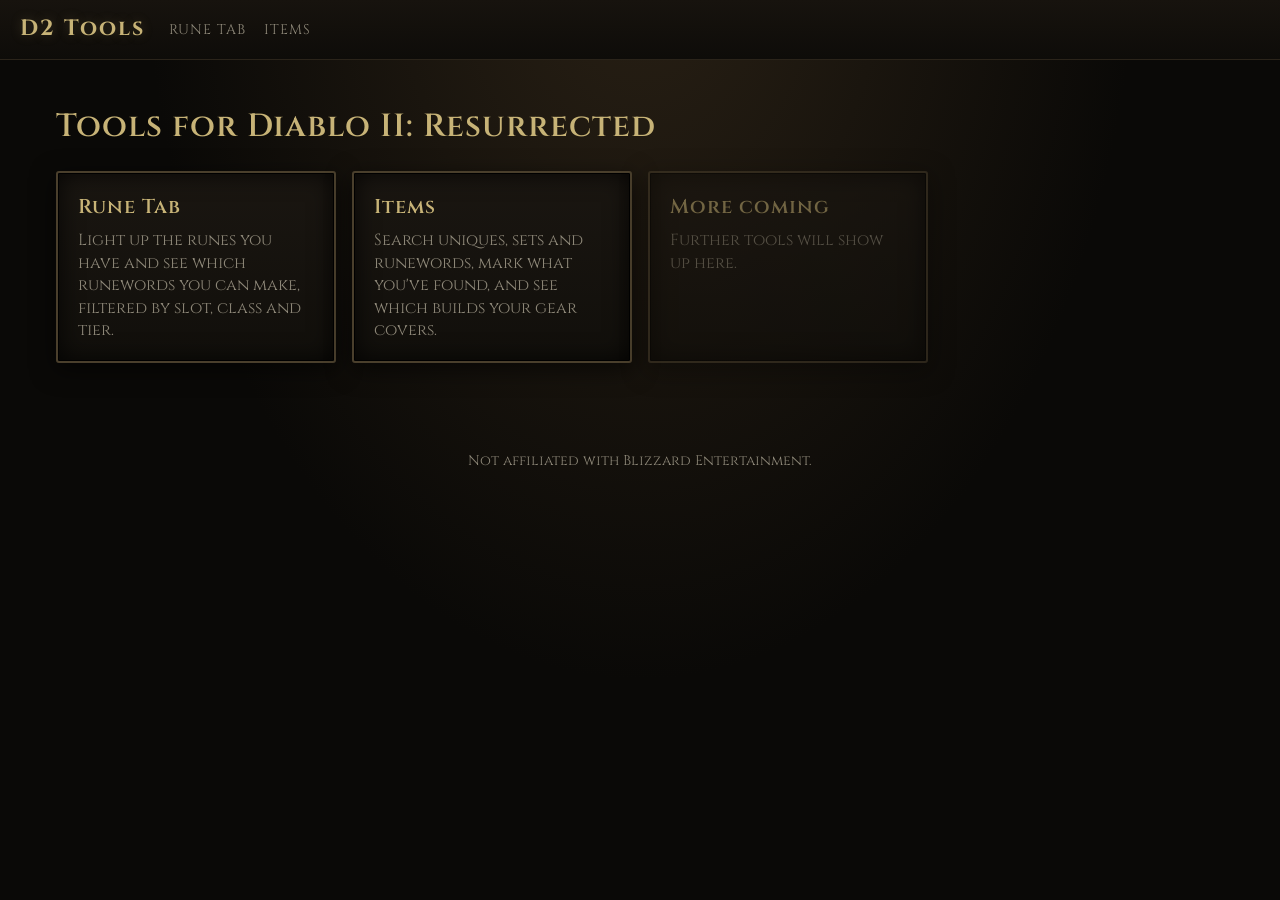
<file: index.html>
<!doctype html>
<html lang="en">
<head>
  <meta charset="utf-8">
  <meta name="viewport" content="width=device-width, initial-scale=1">
  <title>D2 Tools</title>
  <meta name="description" content="Tools for Diablo II: Resurrected.">
  <link rel="stylesheet" href="assets/site.css">
  <style>
    .tools { display: grid; grid-template-columns: repeat(auto-fill, minmax(260px, 1fr)); gap: 16px; }
    .tool { display: block; padding: 20px; text-decoration: none; color: var(--text); }
    .tool:hover { border-color: var(--panel-edge-hi); }
    .tool h2 { margin: 0 0 8px; font-size: 20px; }
    .tool p { margin: 0; color: var(--muted); }
    .tool.soon { opacity: .5; pointer-events: none; }
  </style>
</head>
<body>
  <header class="site-header">
    <a class="logo" href="./">D2 Tools</a>
    <nav>
      <a href="runes/">Rune Tab</a>
      <a href="items/">Items</a>
    </nav>
  </header>
  <main>
    <h1>Tools for Diablo II: Resurrected</h1>
    <div class="tools">
      <a class="tool panel" href="runes/">
        <h2>Rune Tab</h2>
        <p>Light up the runes you have and see which runewords you can make, filtered by slot, class and tier.</p>
      </a>
      <a class="tool panel" href="items/">
        <h2>Items</h2>
        <p>Search uniques, sets and runewords, mark what you've found, and see which builds your gear covers.</p>
      </a>
      <div class="tool panel soon">
        <h2>More coming</h2>
        <p>Further tools will show up here.</p>
      </div>
    </div>
  </main>
  <footer class="site-footer">Not affiliated with Blizzard Entertainment.</footer>
</body>
</html>
</file>
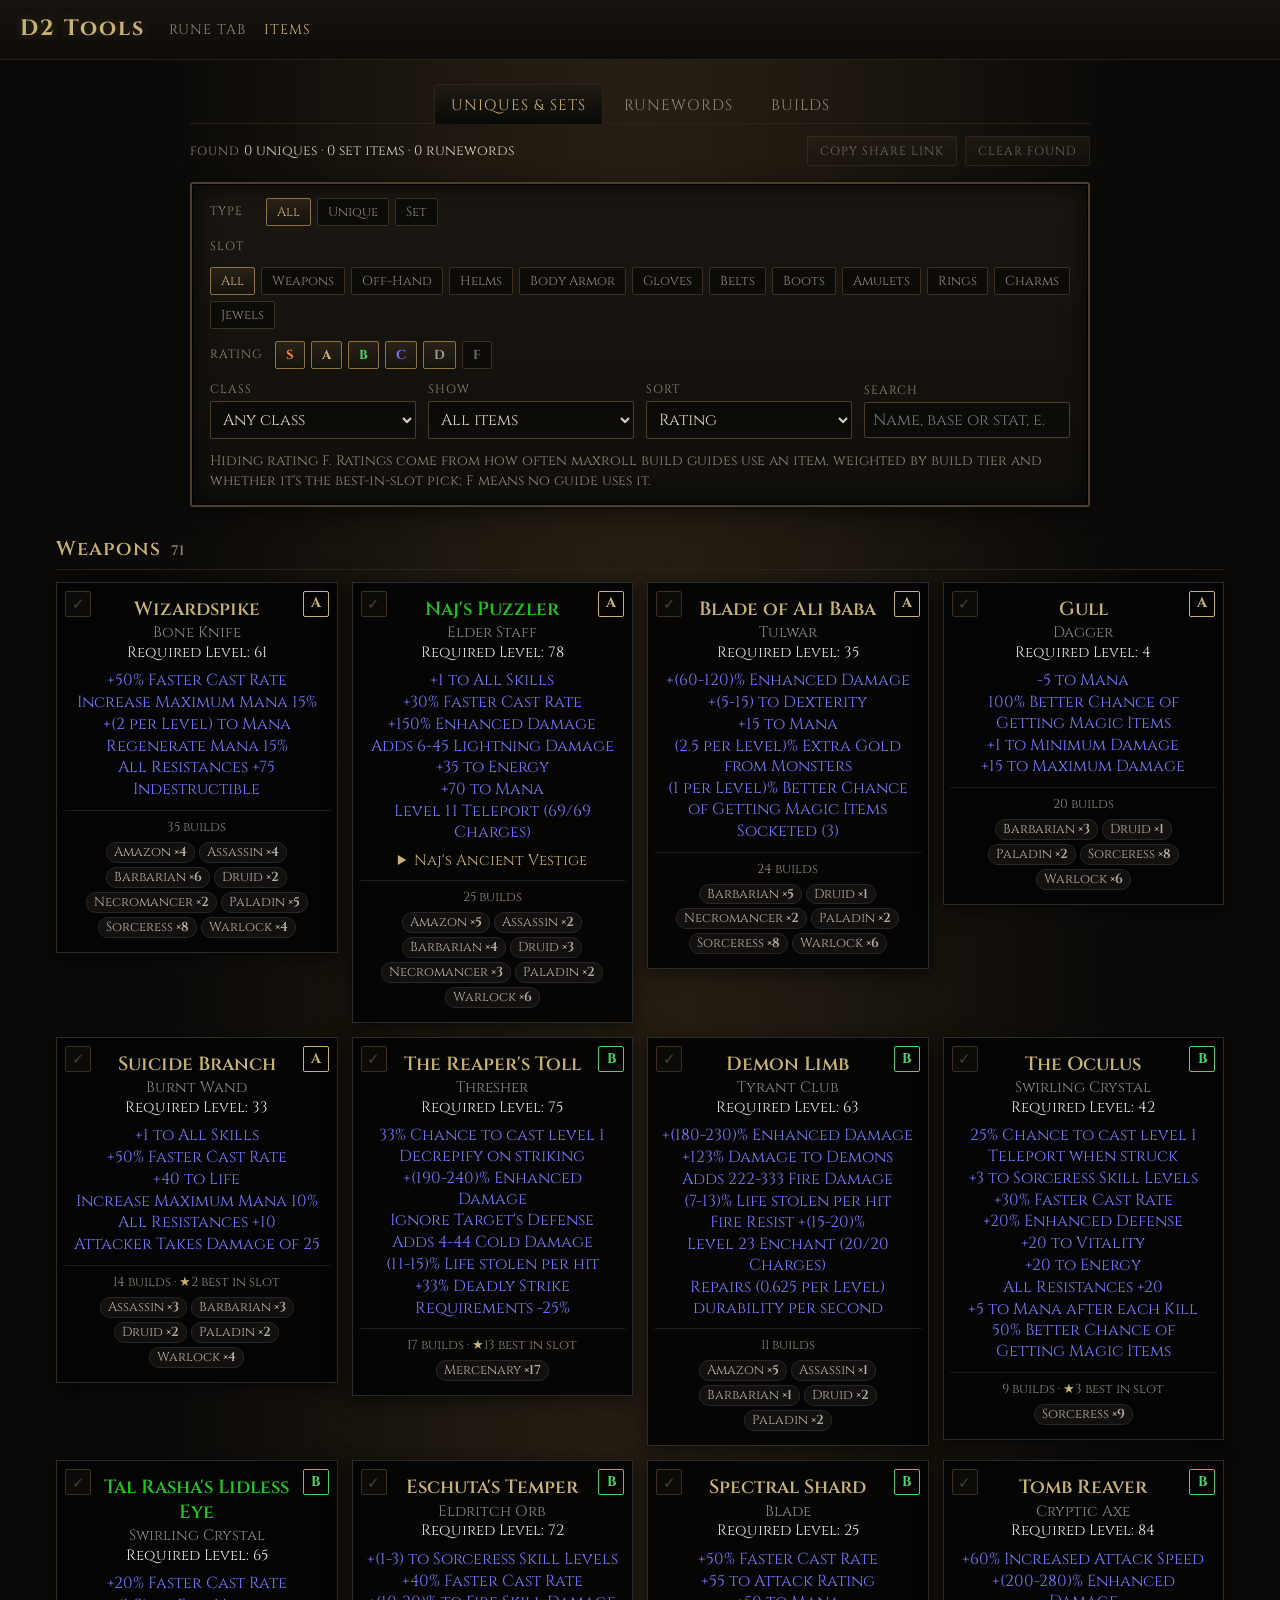
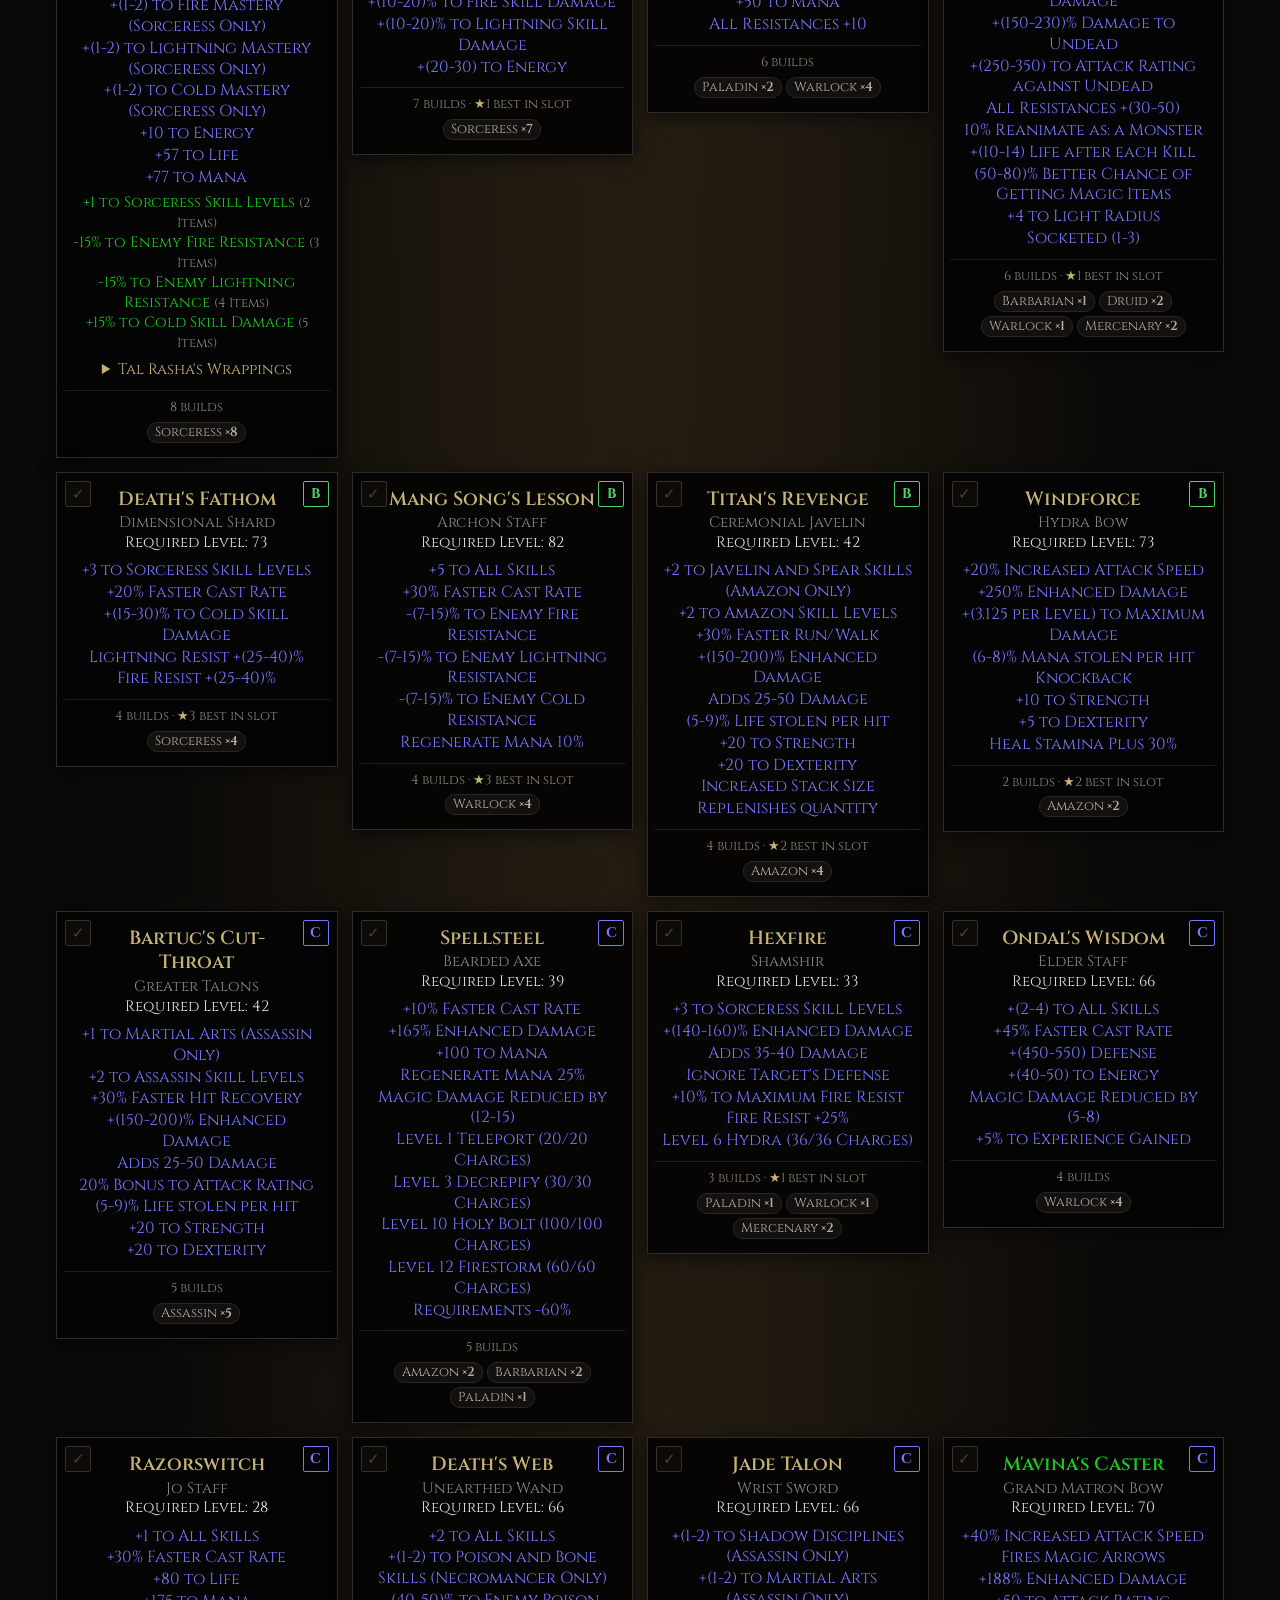
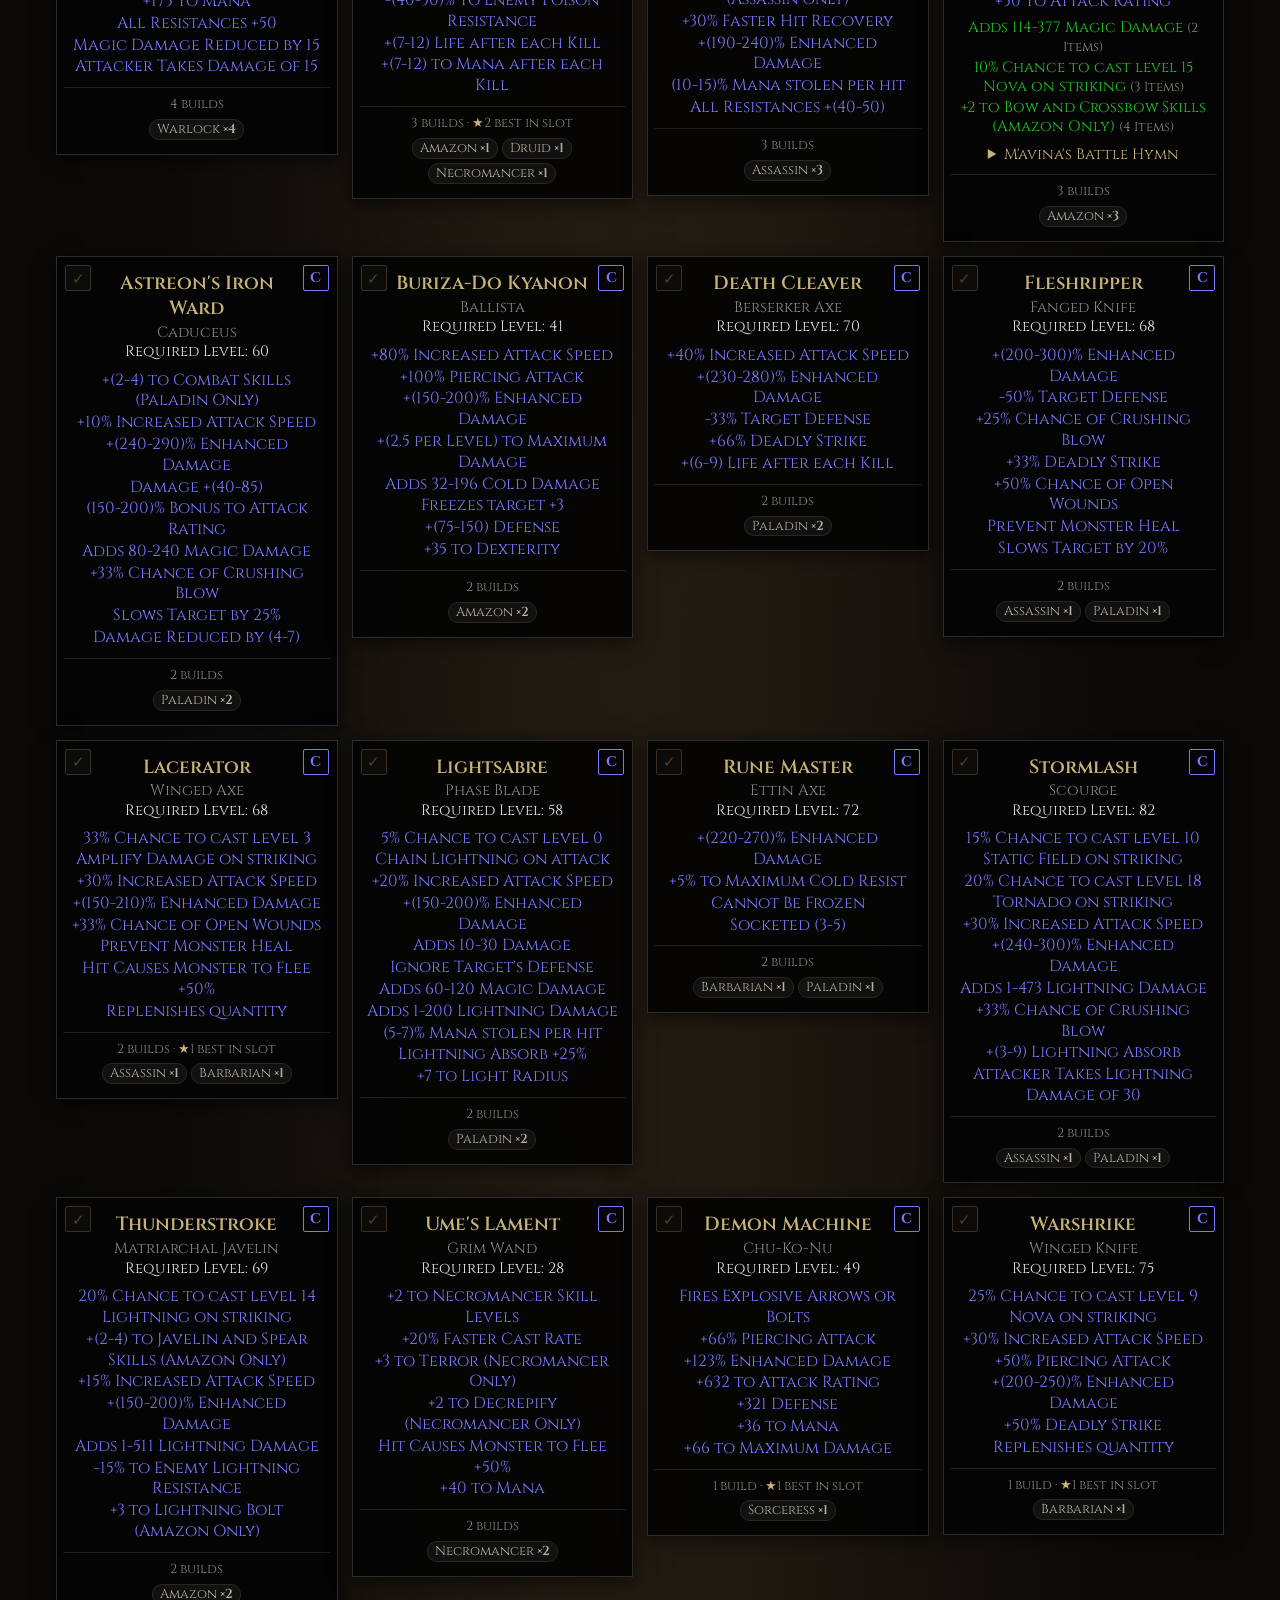
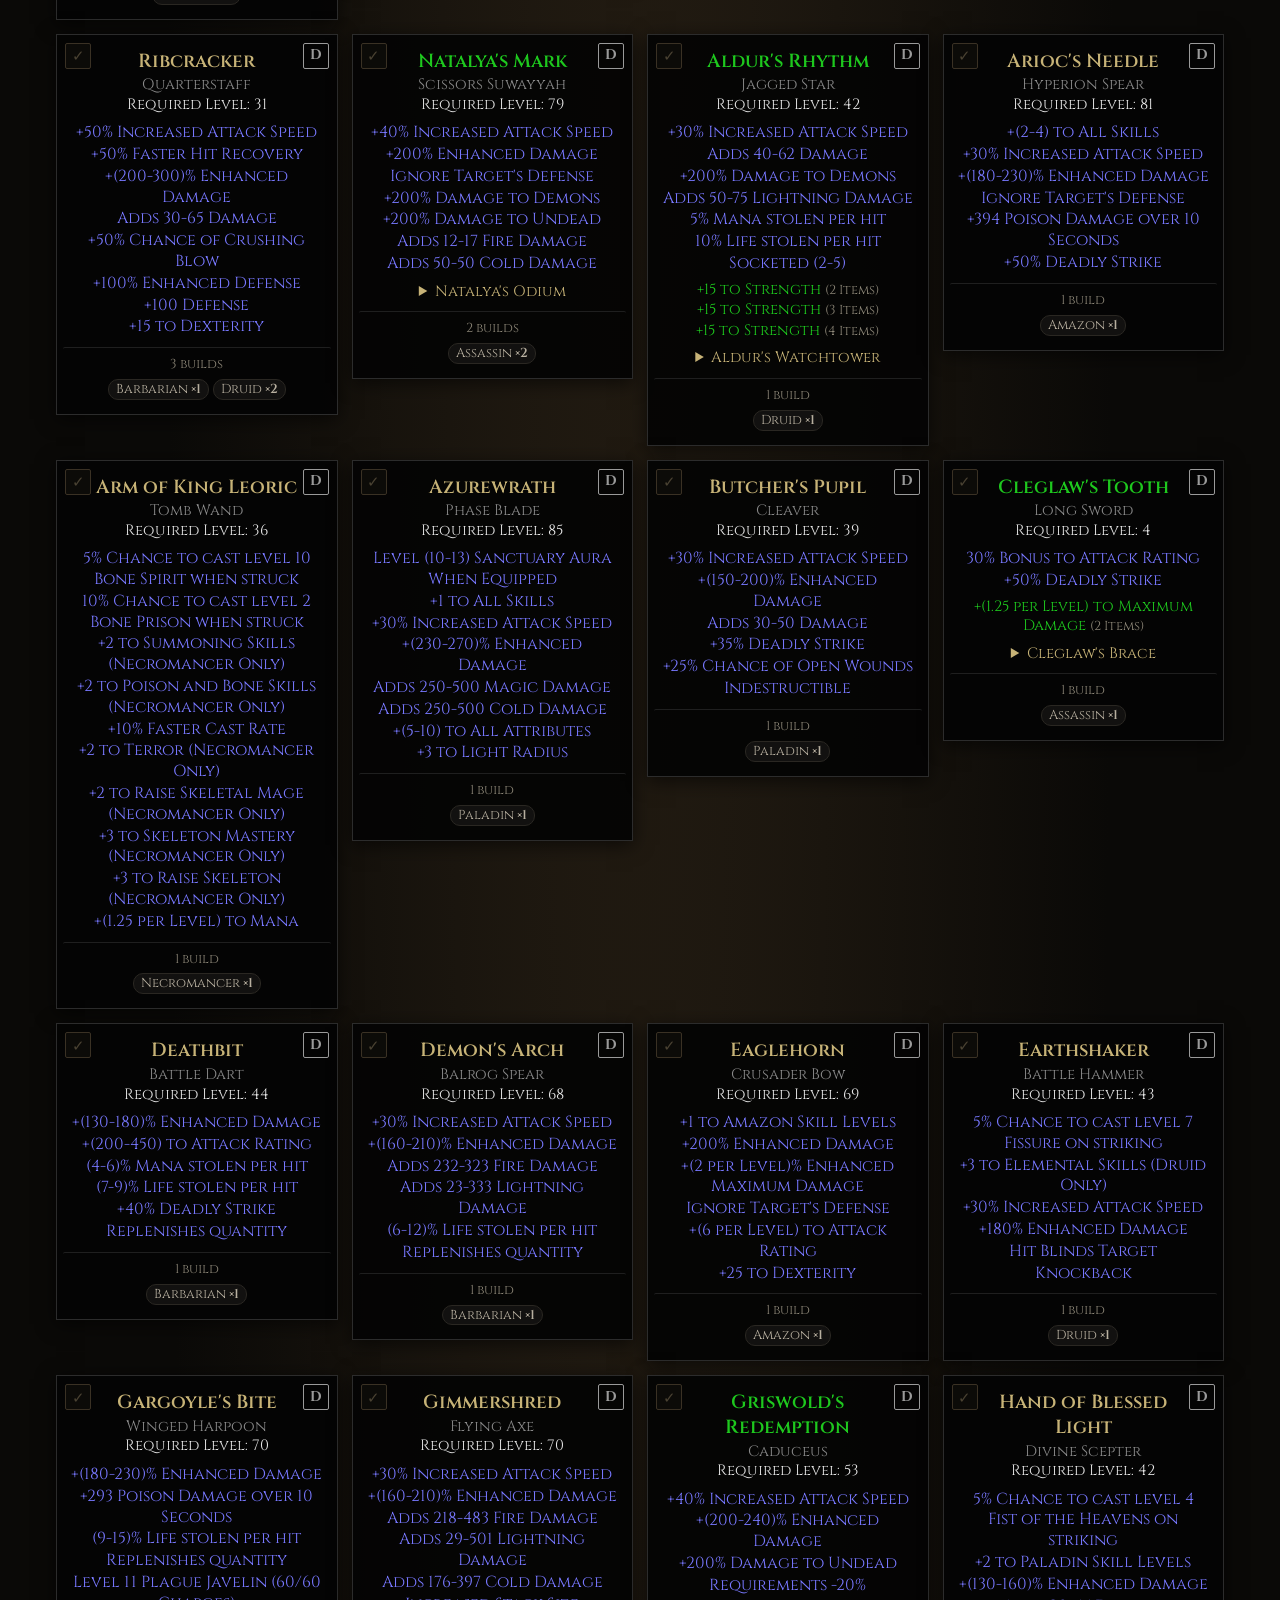
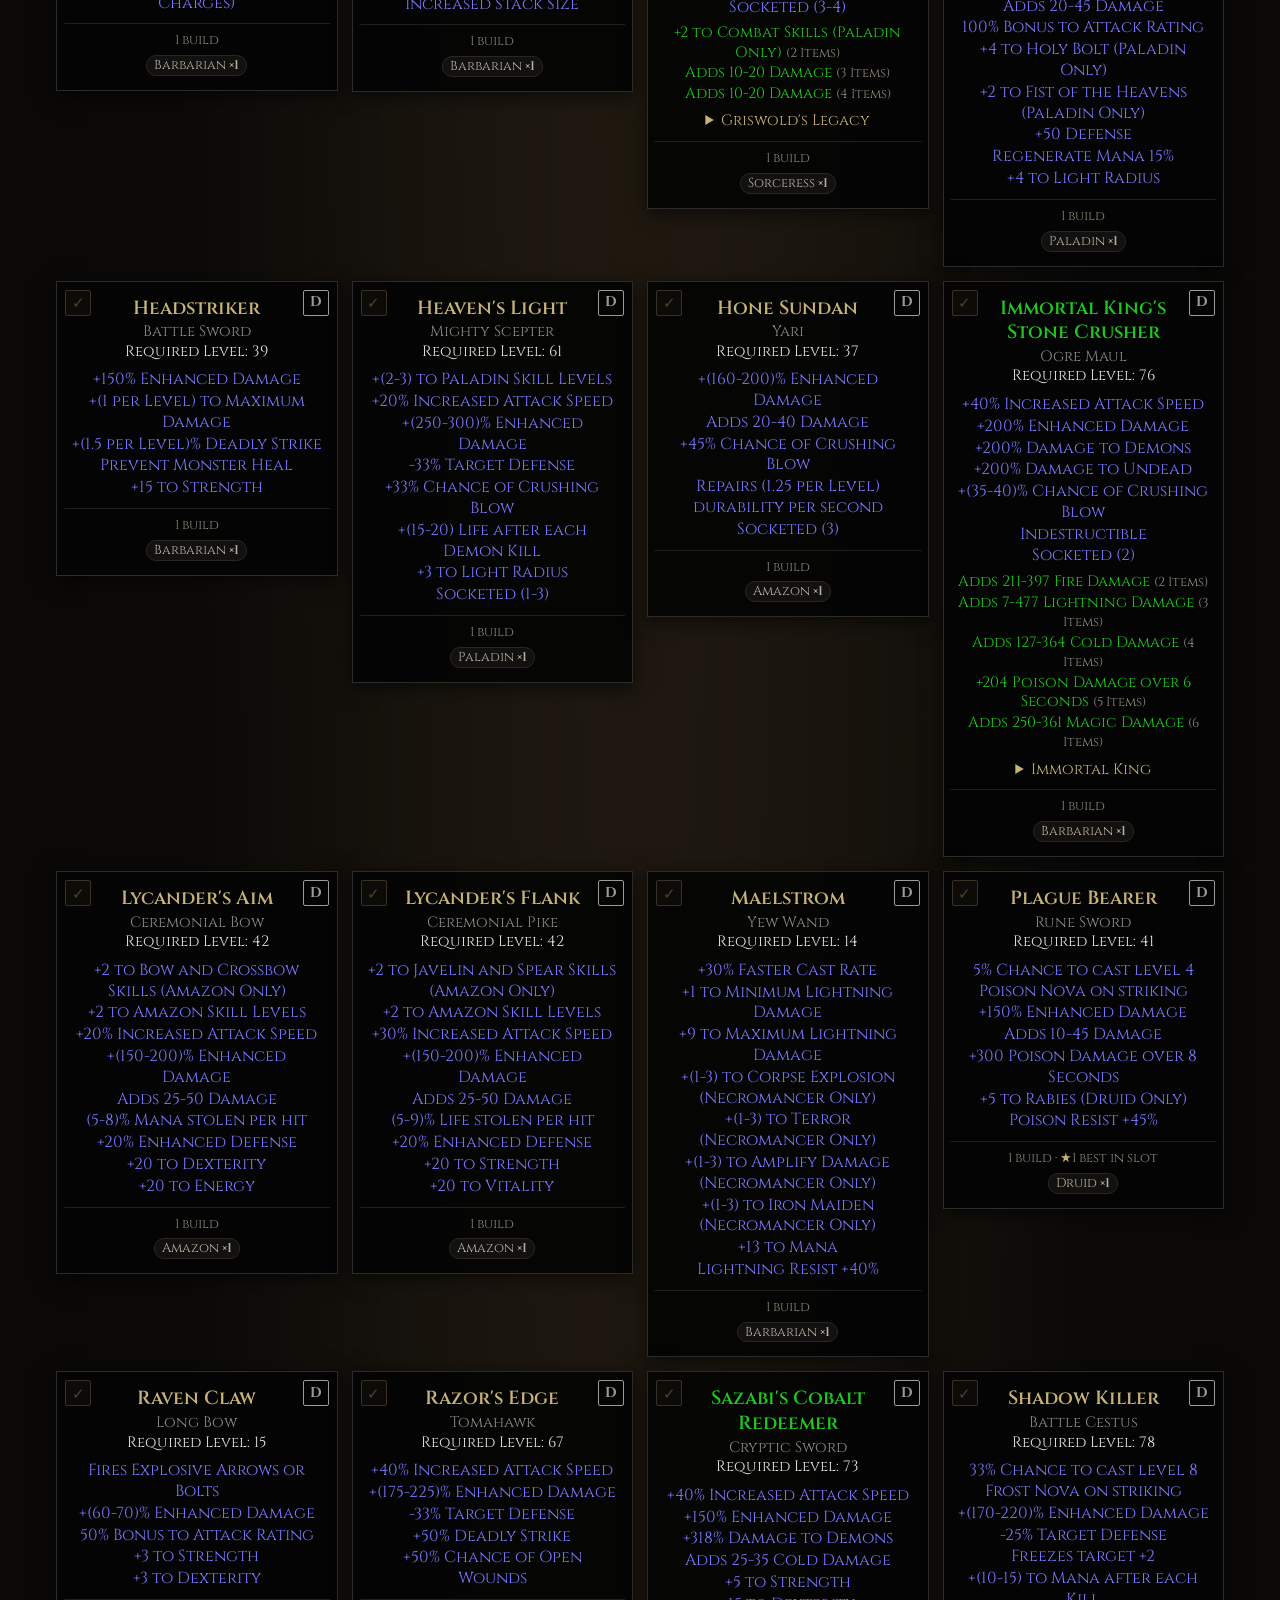
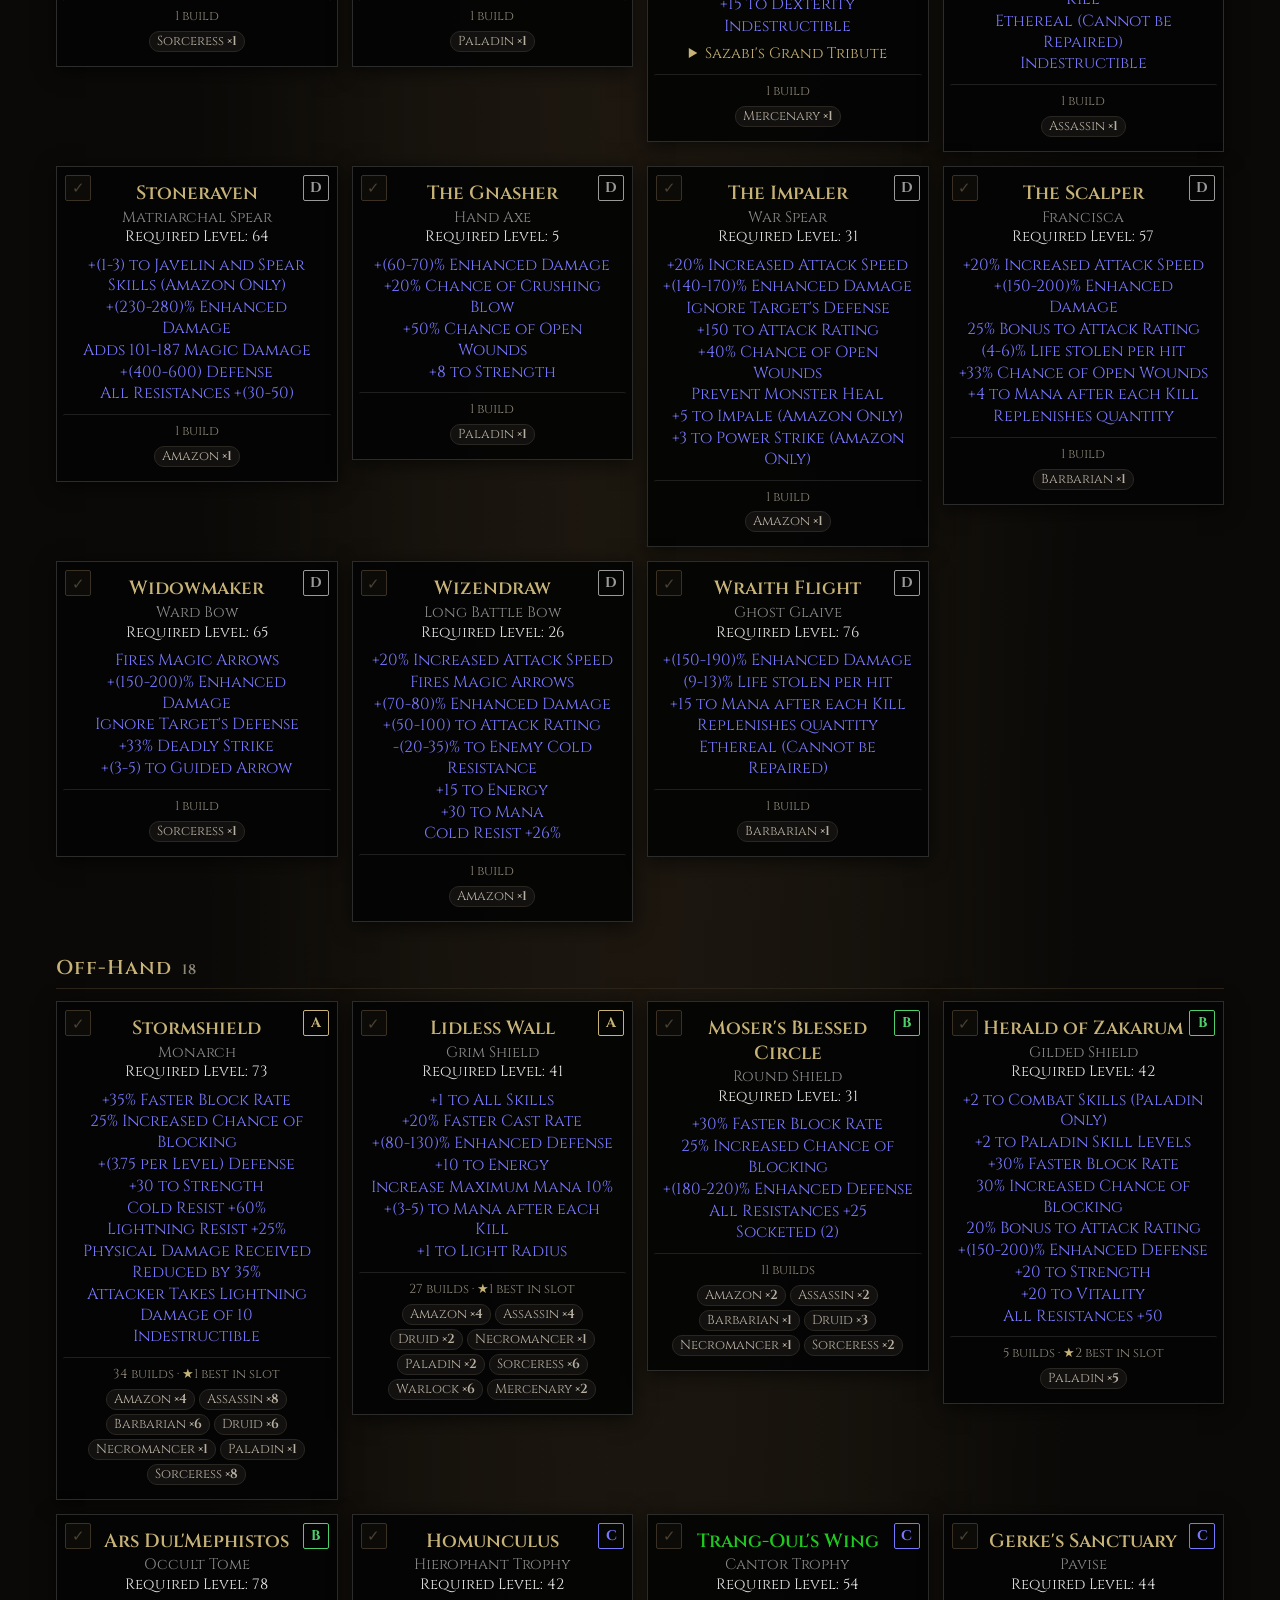
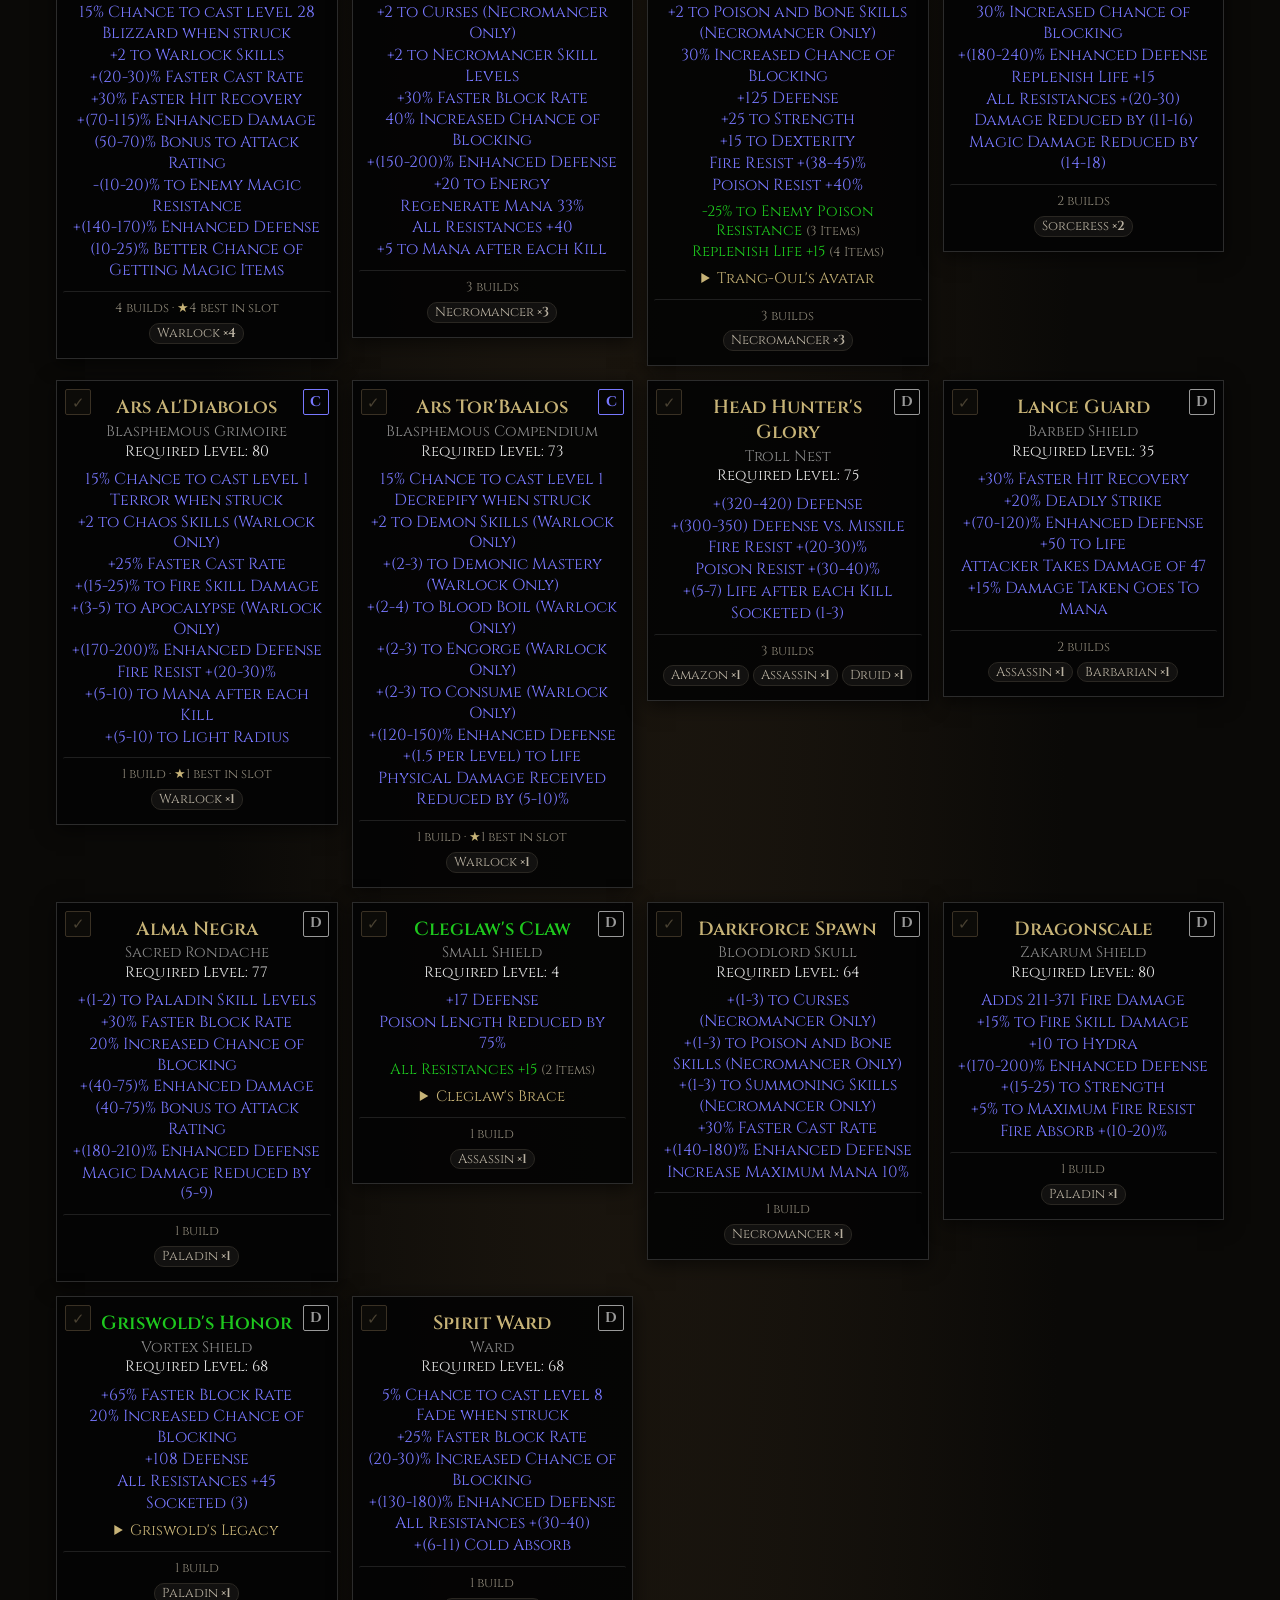
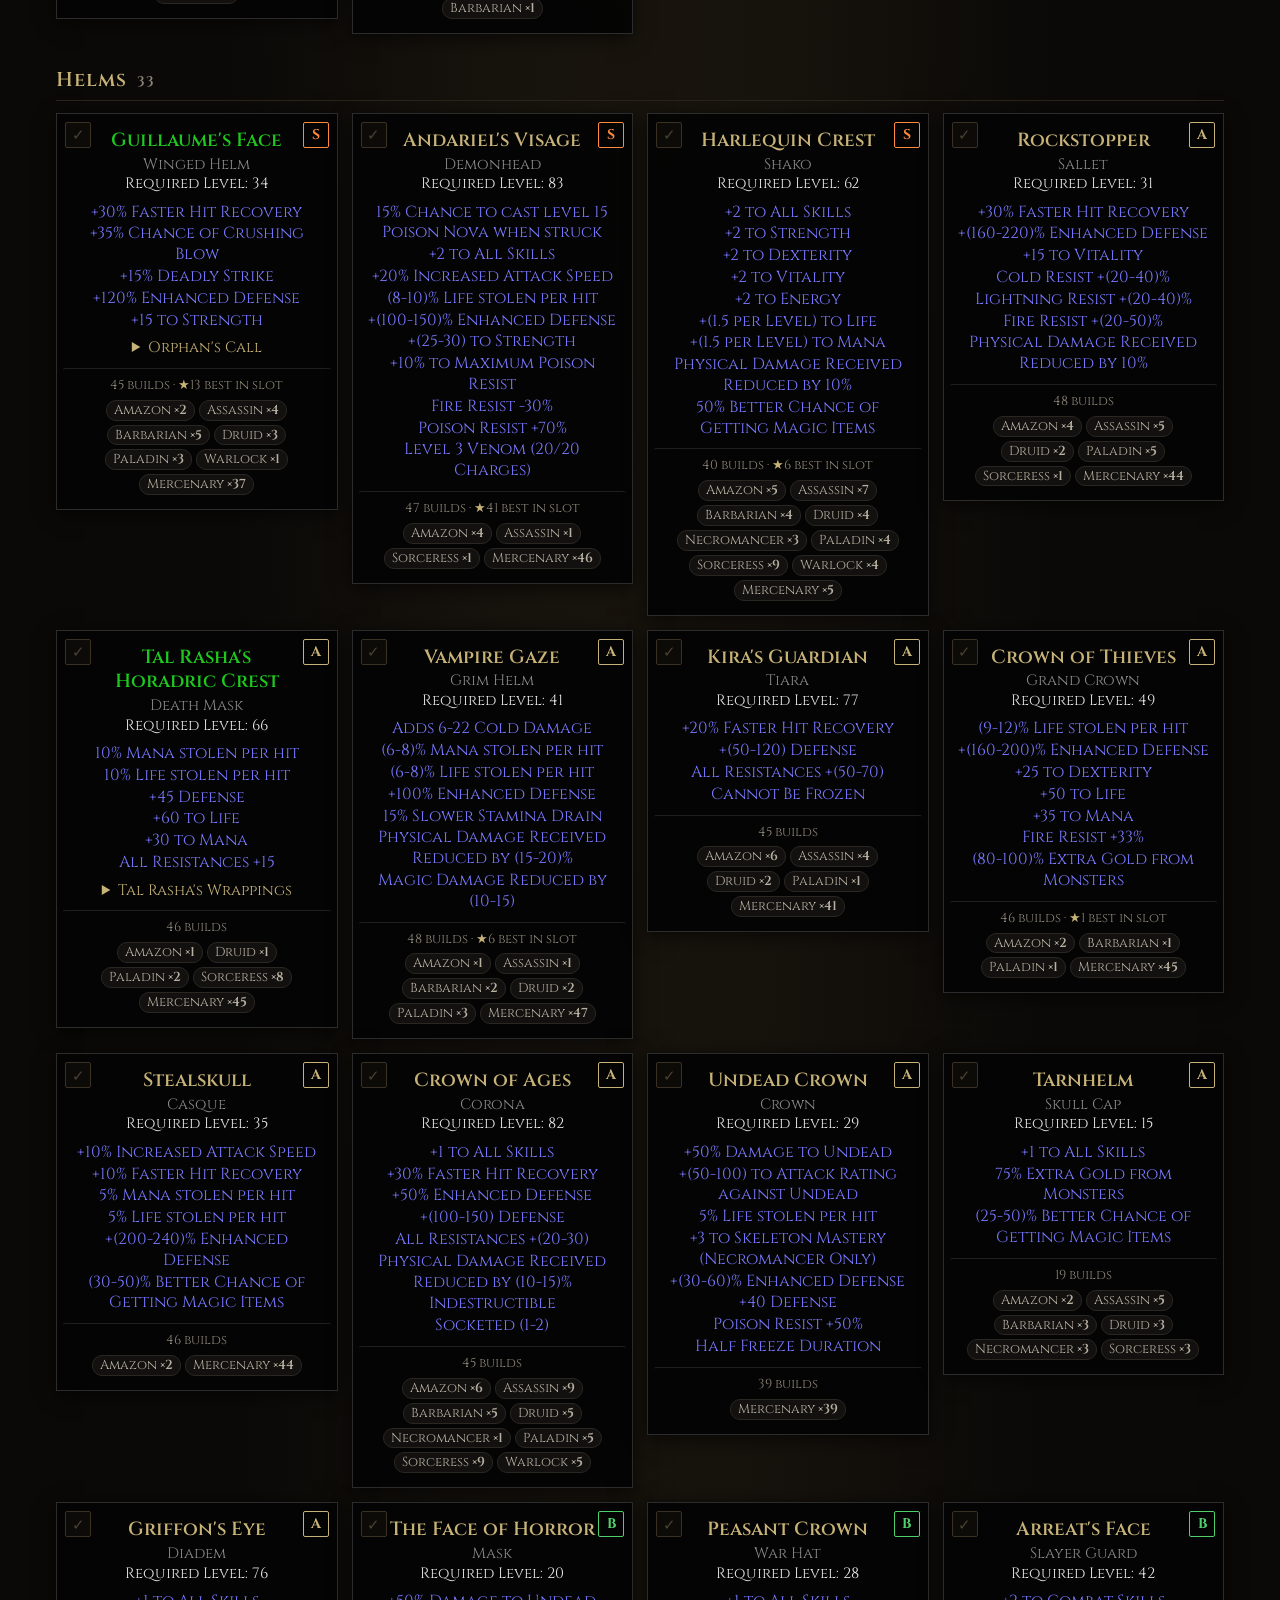
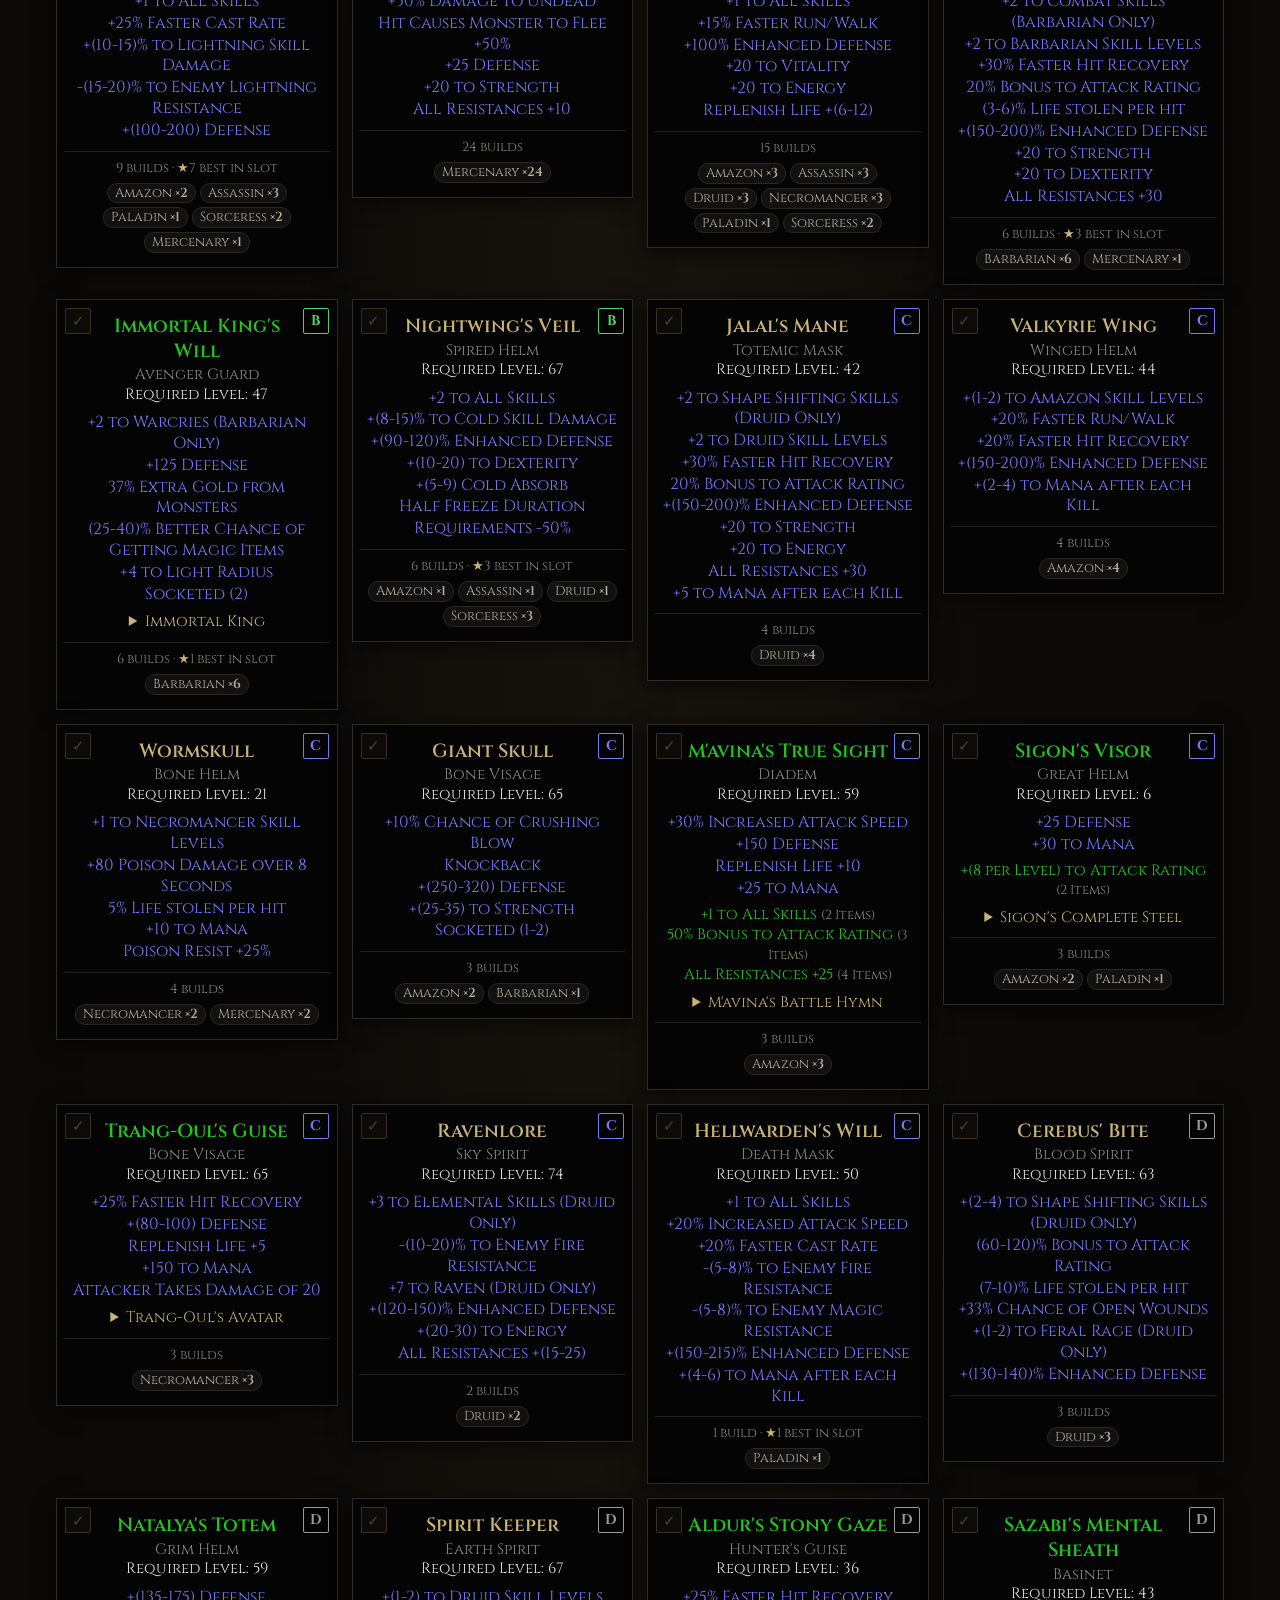
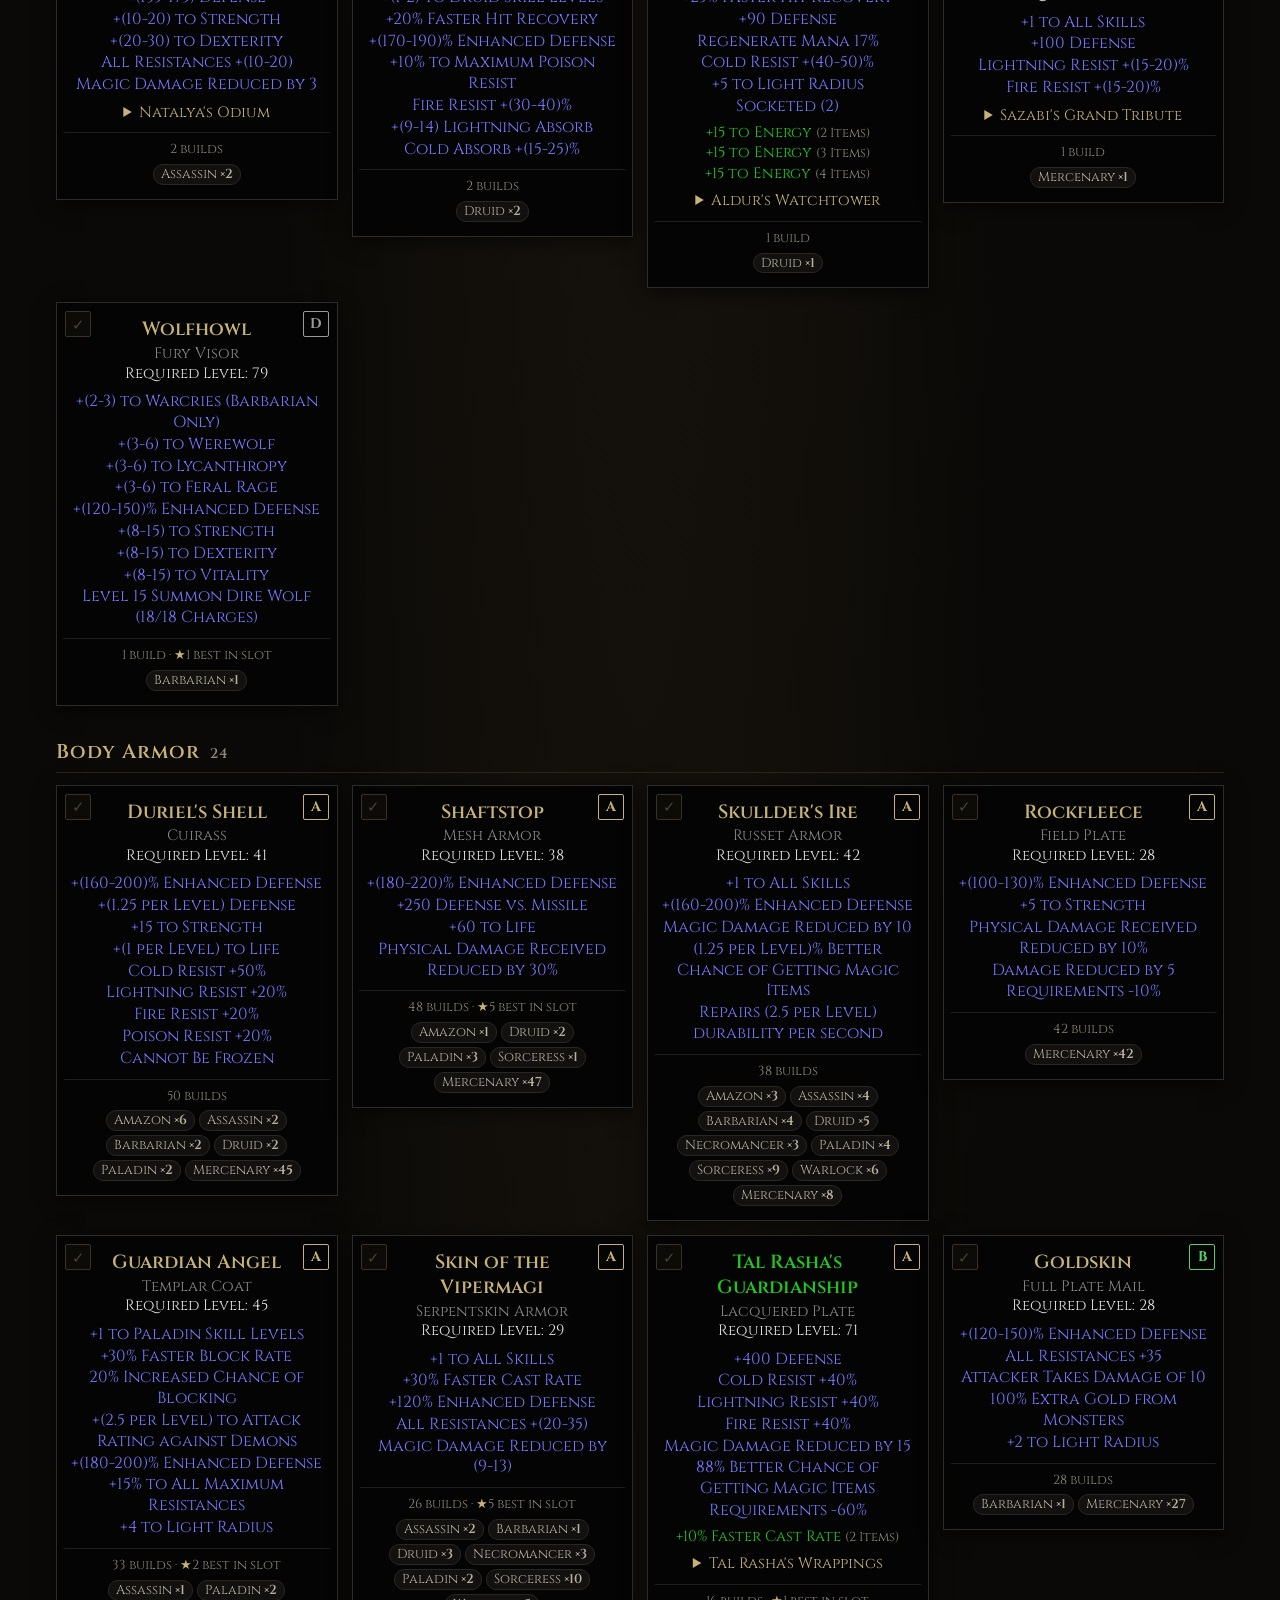
<file: items/index.html>
<!doctype html>
<html lang="en">
<head>
  <meta charset="utf-8">
  <meta name="viewport" content="width=device-width, initial-scale=1">
  <title>Items · D2 Tools</title>
  <meta name="description" content="Search Diablo II: Resurrected unique items, set items and runewords, track what you've found, and see which builds your gear covers.">
  <link rel="stylesheet" href="../assets/site.css">
  <link rel="stylesheet" href="../assets/list.css">
  <link rel="stylesheet" href="items.css">
  <script type="module" src="app.js"></script>
</head>
<body>
  <header class="site-header">
    <a class="logo" href="../">D2 Tools</a>
    <nav>
      <a href="../runes/">Rune Tab</a>
      <a href="./" aria-current="page">Items</a>
    </nav>
  </header>

  <main>
    <div class="tabs" role="tablist" aria-label="Items">
      <button type="button" role="tab" id="tab-items" aria-controls="panel-items" data-tab="items">Uniques &amp; Sets</button>
      <button type="button" role="tab" id="tab-runewords" aria-controls="panel-runewords" data-tab="runewords">Runewords</button>
      <button type="button" role="tab" id="tab-builds" aria-controls="panel-builds" data-tab="builds">Builds</button>
    </div>

    <div class="found-bar" id="found-bar">
      <span id="found-summary"></span>
      <span class="found-actions">
        <button type="button" class="btn" id="share-found">Copy share link</button>
        <button type="button" class="btn" id="clear-found">Clear found</button>
      </span>
    </div>

    <!-- Uniques & Sets -->
    <section id="panel-items" role="tabpanel" aria-labelledby="tab-items" hidden>
      <div class="filters panel" aria-label="Filters">
        <div class="filter-row">
          <span class="filter-label">Type</span>
          <div class="chips" id="items-quality"></div>
        </div>
        <div class="filter-row">
          <span class="filter-label">Slot</span>
          <div class="chips" id="items-slots"></div>
        </div>
        <div class="filter-row">
          <span class="filter-label">Rating</span>
          <div class="chips" id="items-tiers"></div>
        </div>
        <div class="filter-row filter-grid">
          <label>
            <span class="filter-label">Class</span>
            <select id="items-cls" data-key="cls"></select>
          </label>
          <label>
            <span class="filter-label">Show</span>
            <select id="items-show" data-key="show">
              <option value="all">All items</option>
              <option value="found">Found</option>
              <option value="missing">Not found</option>
            </select>
          </label>
          <label>
            <span class="filter-label">Sort</span>
            <select id="items-sort" data-key="sort">
              <option value="rating">Rating</option>
              <option value="builds">Number of builds</option>
              <option value="level">Required level</option>
              <option value="name">Name</option>
            </select>
          </label>
          <label>
            <span class="filter-label">Search</span>
            <input id="items-q" data-key="q" type="search" placeholder="Name, base or stat, e.g. crushing" autocomplete="off">
          </label>
        </div>
        <p class="filter-note" id="items-note"></p>
      </div>
      <div id="items-results" aria-live="polite"></div>
    </section>

    <!-- Runewords -->
    <section id="panel-runewords" role="tabpanel" aria-labelledby="tab-runewords" hidden>
      <div class="filters panel" aria-label="Filters">
        <div class="filter-row">
          <span class="filter-label">Slot</span>
          <div class="chips" id="rw-slots"></div>
        </div>
        <div class="filter-row">
          <span class="filter-label">Tier</span>
          <div class="chips" id="rw-tiers"></div>
        </div>
        <div class="filter-row filter-grid">
          <label>
            <span class="filter-label">Class</span>
            <select id="rw-cls" data-key="cls"></select>
          </label>
          <label>
            <span class="filter-label">Show</span>
            <select id="rw-show" data-key="show">
              <option value="all">All runewords</option>
              <option value="found">Found</option>
              <option value="missing">Not found</option>
              <option value="makeable">Can make from Rune Tab</option>
            </select>
          </label>
          <label>
            <span class="filter-label">Sort</span>
            <select id="rw-sort" data-key="sort">
              <option value="tier">Tier</option>
              <option value="builds">Number of builds</option>
              <option value="level">Required level</option>
              <option value="name">Name</option>
            </select>
          </label>
          <label>
            <span class="filter-label">Search</span>
            <input id="rw-q" data-key="q" type="search" placeholder="Name, rune or stat" autocomplete="off">
          </label>
        </div>
        <p class="filter-note" id="rw-note"></p>
      </div>
      <div id="rw-results" aria-live="polite"></div>
    </section>

    <!-- Builds -->
    <section id="panel-builds" role="tabpanel" aria-labelledby="tab-builds" hidden>
      <div class="filters panel" aria-label="Filters">
        <div class="filter-row filter-grid">
          <label>
            <span class="filter-label">Class</span>
            <select id="builds-cls" data-key="cls"></select>
          </label>
          <label>
            <span class="filter-label">Sort</span>
            <select id="builds-sort" data-key="sort">
              <option value="coverage">Slots covered</option>
              <option value="best">Best-in-slot covered</option>
              <option value="tier">Build tier</option>
              <option value="name">Name</option>
            </select>
          </label>
          <label>
            <span class="filter-label">Search</span>
            <input id="builds-q" data-key="q" type="search" placeholder="Build name" autocomplete="off">
          </label>
        </div>
        <label class="check">
          <input type="checkbox" id="builds-makeable">
          <span>Count runewords I can make from the runes lit on the <a href="../runes/">Rune Tab</a></span>
        </label>
        <p class="filter-note" id="builds-note"></p>
      </div>
      <div class="legend" aria-label="Legend">
        <span class="pill best owned">★ Best, found</span>
        <span class="pill owned">Alternative, found</span>
        <span class="pill makeable">Can make</span>
        <span class="pill best">★ Best, missing</span>
        <span class="pill">Missing</span>
      </div>
      <div id="builds-results" aria-live="polite"></div>
    </section>
  </main>

  <footer class="site-footer">
    Item data and build gear from the <a href="https://maxroll.gg/d2/d2planner">maxroll.gg D2 Planner</a> and
    <a href="https://maxroll.gg/d2/tierlists/overall-tier-list">Late Game Tier List</a> build guides.
    Runeword tiers from the <a href="https://maxroll.gg/d2/tierlists/runeword-tier-list">maxroll.gg Runeword Tier List</a>.
    Not affiliated with Blizzard Entertainment.
  </footer>
</body>
</html>
</file>
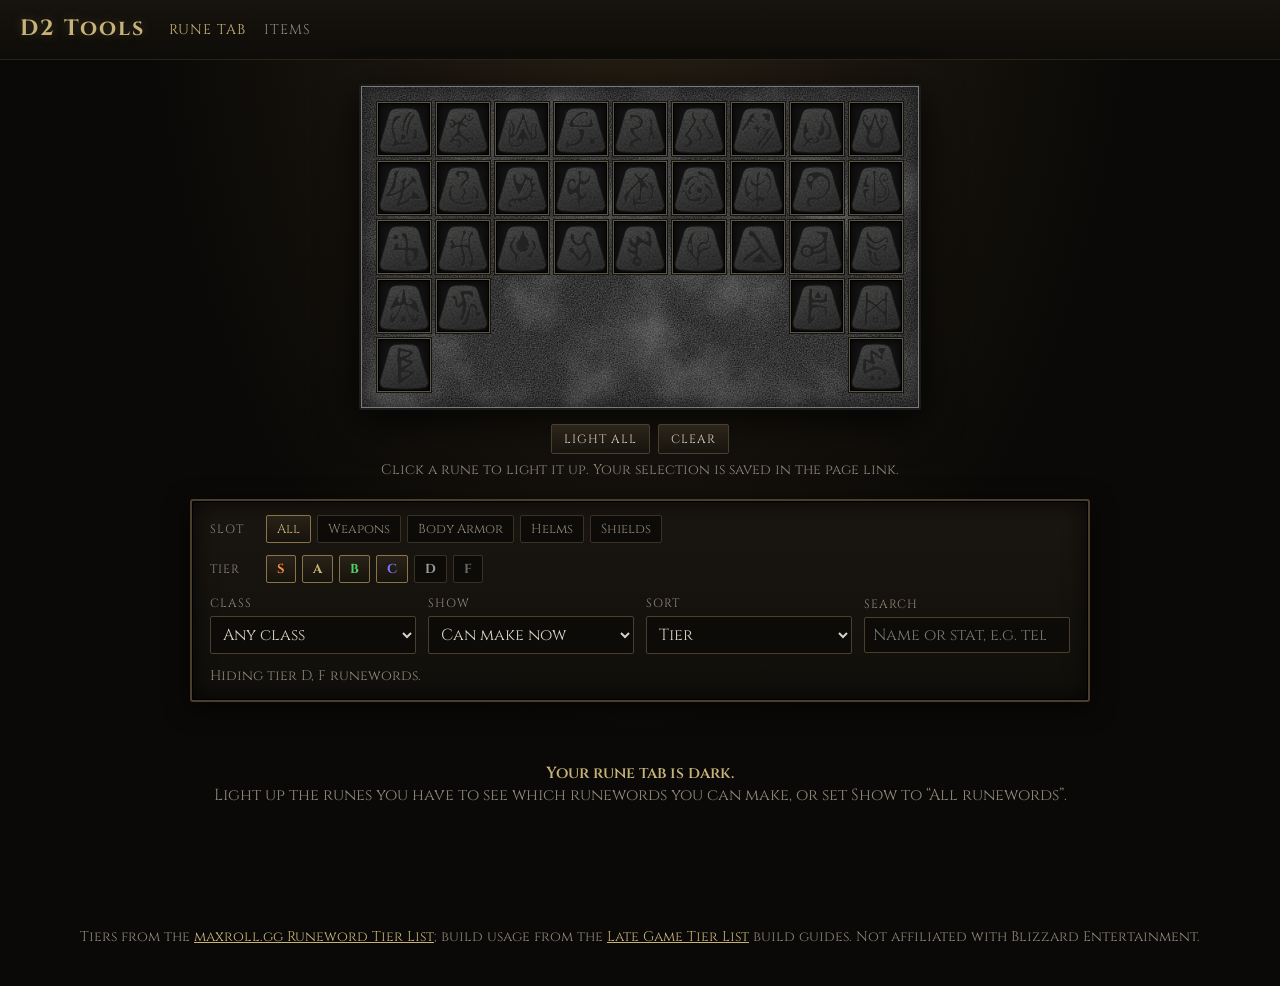
<file: runes/index.html>
<!doctype html>
<html lang="en">
<head>
  <meta charset="utf-8">
  <meta name="viewport" content="width=device-width, initial-scale=1">
  <title>Rune Tab · D2 Tools</title>
  <meta name="description" content="Light up the runes you own and see which Diablo II: Resurrected runewords you can make.">
  <link rel="stylesheet" href="../assets/site.css">
  <link rel="stylesheet" href="../assets/list.css">
  <link rel="stylesheet" href="runes.css">
  <script type="module" src="app.js"></script>
</head>
<body>
  <header class="site-header">
    <a class="logo" href="../">D2 Tools</a>
    <nav>
      <a href="./" aria-current="page">Rune Tab</a>
      <a href="../items/">Items</a>
    </nav>
  </header>

  <!-- Shared paint for the rune stones; glyph paths are added by app.js -->
  <svg width="0" height="0" style="position:absolute" aria-hidden="true">
    <defs id="rune-defs">
      <linearGradient id="stone-lit" x1="0" y1="0" x2="0.35" y2="1">
        <stop offset="0%" stop-color="#e2e1dd"/>
        <stop offset="55%" stop-color="#bcbbb6"/>
        <stop offset="100%" stop-color="#8f8e89"/>
      </linearGradient>
      <linearGradient id="stone-dim" x1="0" y1="0" x2="0.35" y2="1">
        <stop offset="0%" stop-color="#4b4b4a"/>
        <stop offset="100%" stop-color="#303030"/>
      </linearGradient>
      <filter id="stone-noise" x="0" y="0" width="100%" height="100%">
        <feTurbulence type="fractalNoise" baseFrequency="0.55" numOctaves="3" seed="7" result="n"/>
        <feColorMatrix in="n" type="matrix" values="0 0 0 0 0  0 0 0 0 0  0 0 0 0 0  0 0 0 -1.6 1.05" result="speck"/>
        <feComposite in="speck" in2="SourceAlpha" operator="in"/>
      </filter>
      <path id="stone" d="M13.5 5.5C17 4.2 29 4.2 32.5 5.5C34.5 6.2 35.5 7.5 36.3 9.5L43.8 35.5C45 39.5 44 42.6 40 43.2C29 44.6 17 44.6 6 43.2C2 42.6 1 39.5 2.2 35.5L9.7 9.5C10.5 7.5 11.5 6.2 13.5 5.5Z"/>
    </defs>
  </svg>

  <main>
    <section class="stash" aria-label="Runes">
      <div class="stash-grid" id="rune-grid" role="group" aria-label="Runes – click to light up the ones you have"></div>
    </section>
    <div class="stash-actions">
      <button type="button" class="btn" data-action="all">Light all</button>
      <button type="button" class="btn" data-action="clear">Clear</button>
    </div>
    <p class="stash-hint">Click a rune to light it up. Your selection is saved in the page link.</p>
    <div class="rune-tip" id="rune-tip" hidden></div>

    <section class="filters panel" aria-label="Filters">
      <div class="filter-row">
        <span class="filter-label">Slot</span>
        <div class="chips" id="slot-chips"></div>
      </div>
      <div class="filter-row">
        <span class="filter-label">Tier</span>
        <div class="chips" id="tier-chips"></div>
      </div>
      <div class="filter-row filter-grid">
        <label>
          <span class="filter-label">Class</span>
          <select id="class-select"></select>
        </label>
        <label>
          <span class="filter-label">Show</span>
          <select id="match-select">
            <option value="0">Can make now</option>
            <option value="1">Missing at most 1 rune</option>
            <option value="2">Missing at most 2 runes</option>
            <option value="all">All runewords</option>
          </select>
        </label>
        <label>
          <span class="filter-label">Sort</span>
          <select id="sort-select">
            <option value="tier">Tier</option>
            <option value="level">Required level</option>
            <option value="name">Name</option>
          </select>
        </label>
        <label>
          <span class="filter-label">Search</span>
          <input id="search" type="search" placeholder="Name or stat, e.g. teleport" autocomplete="off">
        </label>
      </div>
      <p class="filter-note" id="filter-note"></p>
    </section>

    <div id="results" aria-live="polite"></div>
  </main>

  <footer class="site-footer">
    Tiers from the <a href="https://maxroll.gg/d2/tierlists/runeword-tier-list">maxroll.gg Runeword Tier List</a>;
    build usage from the <a href="https://maxroll.gg/d2/tierlists/overall-tier-list">Late Game Tier List</a> build guides.
    Not affiliated with Blizzard Entertainment.
  </footer>
</body>
</html>
</file>
<file: assets/site.css>
@import url("https://fonts.googleapis.com/css2?family=Cinzel:wght@400;600;700&display=swap");

/* The Diablo II font (Exocet) is used when installed on the viewer's
   machine; otherwise Cinzel is the fallback. */
@font-face {
  font-family: "D2 Exocet";
  src:
    local("Exocet Blizzard Medium"), local("ExocetBlizzardMedium"),
    local("Exocet Blizzard"), local("Exocet Heavy"), local("Exocet");
  font-display: swap;
}

:root {
  --bg: #0a0907;
  --bg-2: #13110d;
  --panel: #16130f;
  --panel-edge: #4a3f2c;
  --panel-edge-hi: #7a6a48;
  --text: #d8d2c4;
  --muted: #8d8778;
  --gold: #c7b377;        /* unique / runeword name */
  --magic: #7878ff;       /* magic property text */
  --orange: #e8a33d;      /* rune / crafted text */
  --red: #d44a3a;
  --white: #e6e6e6;
  --gray: #8a8a8a;        /* socketed / base text */
  --set: #1ec81e;         /* set item text */
  --title-font: "D2 Exocet", "Cinzel", Georgia, serif;
  --body-font: "D2 Exocet", "Cinzel", Georgia, serif;
  color-scheme: dark;
}

* { box-sizing: border-box; }

html, body { margin: 0; }

body {
  background:
    radial-gradient(ellipse at 50% -10%, #2a2115 0%, transparent 55%),
    var(--bg);
  color: var(--text);
  font-family: var(--body-font);
  font-size: 16px;
  font-synthesis: none;
  line-height: 1.4;
  min-height: 100vh;
}

a { color: var(--gold); }

.site-header {
  display: flex;
  align-items: center;
  gap: 24px;
  padding: 14px 20px;
  border-bottom: 1px solid #2b241a;
  background: linear-gradient(#17130e, #0e0c09);
}

.site-header .logo {
  font-family: var(--title-font);
  font-weight: 700;
  font-size: 22px;
  letter-spacing: 2px;
  color: var(--gold);
  text-decoration: none;
  text-shadow: 0 0 12px rgba(199, 179, 119, .25);
}

.site-header nav { display: flex; gap: 18px; flex-wrap: wrap; }

.site-header nav a {
  font-family: var(--title-font);
  font-size: 14px;
  letter-spacing: 1px;
  color: var(--muted);
  text-decoration: none;
  text-transform: uppercase;
}

.site-header nav a:hover,
.site-header nav a[aria-current="page"] { color: var(--gold); }

main {
  max-width: 1200px;
  margin: 0 auto;
  padding: 24px 16px 64px;
}

h1, h2, h3 {
  font-family: var(--title-font);
  color: var(--gold);
  font-weight: 600;
  letter-spacing: 1px;
}

.panel {
  background: linear-gradient(#1a1611, #110f0b);
  border: 2px solid var(--panel-edge);
  box-shadow:
    inset 0 0 0 1px #000,
    inset 0 0 24px rgba(0, 0, 0, .8),
    0 6px 24px rgba(0, 0, 0, .6);
  border-radius: 3px;
}

.site-footer {
  text-align: center;
  color: var(--muted);
  font-size: 14px;
  padding: 24px 16px 40px;
}

.btn {
  font-family: var(--title-font);
  font-size: 12px;
  letter-spacing: 1px;
  text-transform: uppercase;
  color: var(--text);
  background: linear-gradient(#2c251b, #17130e);
  border: 1px solid var(--panel-edge);
  padding: 6px 12px;
  cursor: pointer;
  border-radius: 2px;
}

.btn:hover { border-color: var(--panel-edge-hi); color: var(--gold); }
</file>
<file: assets/list.css>
/* ---- Filters ------------------------------------------------------------- */

.filters {
  max-width: 900px;
  margin: 0 auto 28px;
  padding: 14px 18px;
  display: grid;
  gap: 12px;
}

.filter-row { display: flex; align-items: center; gap: 12px; flex-wrap: wrap; }

.filter-label {
  font-family: var(--title-font);
  font-size: 12px;
  letter-spacing: 1px;
  text-transform: uppercase;
  color: var(--muted);
  min-width: 44px;
}

.filter-grid {
  display: grid;
  grid-template-columns: repeat(auto-fit, minmax(180px, 1fr));
  gap: 12px;
}

.filter-grid label { display: grid; gap: 4px; }

select, input[type="search"] {
  font-family: var(--body-font);
  font-size: 16px;
  color: var(--text);
  background: #0c0b08;
  border: 1px solid var(--panel-edge);
  padding: 6px 8px;
  border-radius: 2px;
  width: 100%;
}

select:focus, input:focus { outline: 1px solid var(--gold); }

.chips { display: flex; flex-wrap: wrap; gap: 6px; }

.chip {
  font-family: var(--title-font);
  font-size: 13px;
  color: var(--muted);
  background: #0c0b08;
  border: 1px solid #3a3124;
  padding: 4px 10px;
  border-radius: 2px;
  cursor: pointer;
}

.chip[aria-pressed="true"] {
  color: var(--gold);
  border-color: #8a7446;
  background: linear-gradient(#2a2217, #16120d);
}

.chip .tier-letter { font-weight: 700; }

.filter-note { margin: 0; font-size: 14px; color: var(--muted); }

/* ---- Results ------------------------------------------------------------- */

.slot-section { margin-bottom: 32px; }

.slot-section h2 {
  display: flex;
  align-items: baseline;
  gap: 10px;
  font-size: 20px;
  margin: 0 0 12px;
  padding-bottom: 6px;
  border-bottom: 1px solid #2b241a;
}

.slot-section h2 .count { font-size: 14px; color: var(--muted); font-family: var(--body-font); }

.tiles {
  display: grid;
  grid-template-columns: repeat(auto-fill, minmax(270px, 1fr));
  gap: 14px;
  align-items: start;
}

.tile {
  position: relative;
  background: rgba(4, 4, 4, .92);
  border: 1px solid #2c2c2c;
  box-shadow: 0 4px 18px rgba(0,0,0,.6);
  padding: 14px 14px 12px;
  text-align: center;
  font-family: var(--body-font);
  font-size: 16px;
  line-height: 1.3;
}

.tile.partial { opacity: .78; border-style: dashed; }

.tile-name {
  font-family: var(--title-font);
  color: var(--gold);
  font-size: 19px;
  font-weight: 600;
  margin: 0 22px 2px;
}

.tile-bases { color: var(--gray); font-size: 15px; }

.tile-runes { color: var(--gold); margin: 4px 0; letter-spacing: .3px; }
.tile-runes .missing { color: var(--red); }

.tile-level { color: var(--white); font-size: 15px; }
.tile-level.too-high { color: var(--red); }

.tile-stats { list-style: none; padding: 0; margin: 8px 0 0; color: var(--magic); }
.tile-stats li { margin: 1px 0; }

.tile-note { color: var(--gray); font-size: 14px; font-style: italic; margin-top: 6px; }

.tier-badge {
  position: absolute;
  top: 8px;
  right: 8px;
  width: 26px;
  height: 26px;
  display: grid;
  place-items: center;
  font-family: var(--title-font);
  font-weight: 700;
  font-size: 14px;
  border: 1px solid currentColor;
  border-radius: 2px;
}

.tier-S { color: #ff8a3d; }
.tier-A { color: #c7b377; }
.tier-B { color: #4fd06a; }
.tier-C { color: #7878ff; }
.tier-D { color: #9a9a9a; }
.tier-F { color: #6a6a6a; }

.tile-usage {
  display: flex;
  flex-wrap: wrap;
  justify-content: center;
  gap: 4px;
  width: calc(100% + 16px);
  margin: 10px -8px -4px;
  padding: 8px 8px 6px;
  font: inherit;
  color: inherit;
  background: none;
  border: 0;
  border-top: 1px solid #1f1f1f;
  border-radius: 2px;
  cursor: pointer;
}

.tile-usage:hover { background: #15130f; }
.tile-usage:hover .use-chip { border-color: #4a3f2c; }
.tile-usage:focus-visible { outline: 1px solid var(--gold); }

.usage-total {
  flex-basis: 100%;
  font-size: 13px;
  color: var(--muted);
  margin-bottom: 2px;
}

.best-mark { color: var(--gold); }

.use-chip {
  font-size: 13px;
  color: #b8b0a0;
  background: #121110;
  border: 1px solid #2a2722;
  padding: 1px 7px;
  border-radius: 10px;
  white-space: nowrap;
}

.use-chip b { font-weight: 600; }

.empty {
  max-width: 900px;
  margin: 0 auto;
  text-align: center;
  color: var(--muted);
  padding: 32px 16px;
}

.empty strong { color: var(--gold); font-family: var(--title-font); font-weight: 600; }

/* ---- Builds modal ---------------------------------------------------------- */

.builds-modal {
  width: min(560px, calc(100vw - 24px));
  max-height: min(80vh, 760px);
  padding: 0 18px 18px;
  color: var(--text);
  font-family: var(--body-font);
  overflow: auto;
}

.builds-modal::backdrop { background: rgba(0, 0, 0, .7); }

.bm-head {
  position: sticky;
  top: 0;
  display: flex;
  align-items: center;
  justify-content: space-between;
  gap: 12px;
  margin: 0 -18px;
  padding: 14px 18px 10px;
  background: #15120e;
  border-bottom: 1px solid #2b241a;
}

.bm-head h2 { margin: 0; font-size: 20px; }

.bm-close {
  font-size: 24px;
  line-height: 1;
  color: var(--muted);
  background: none;
  border: 0;
  cursor: pointer;
  padding: 0 4px;
}
.bm-close:hover { color: var(--gold); }

.bm-note { font-size: 14px; color: var(--muted); margin: 12px 0; }

.builds-modal h3 {
  font-size: 15px;
  margin: 16px 0 6px;
  display: flex;
  gap: 8px;
  align-items: baseline;
}
.builds-modal h3 .count { font-size: 13px; color: var(--muted); font-family: var(--body-font); }

.bm-list { list-style: none; margin: 0; padding: 0; display: grid; gap: 4px; }

.bm-list a {
  display: grid;
  grid-template-columns: 22px 1fr auto auto;
  align-items: center;
  gap: 10px;
  padding: 5px 8px;
  color: var(--text);
  text-decoration: none;
  background: #0d0c0a;
  border: 1px solid #25201a;
  border-radius: 2px;
}
.bm-list a:hover { border-color: var(--panel-edge-hi); }
.bm-list a:hover .bm-build { color: var(--gold); }

.bm-build { font-size: 15px; }
.bm-build::after { content: " ↗"; color: var(--muted); font-size: 12px; }
.bm-muted { color: var(--muted); font-size: 13px; }
.bm-slot { font-size: 13px; color: var(--muted); }

.bm-role {
  font-size: 12px;
  padding: 0 6px;
  border-radius: 8px;
  border: 1px solid #3a3124;
  white-space: nowrap;
}
.bm-role.best { color: var(--gold); border-color: #8a7446; }
.bm-role.alt { color: var(--gray); }

.tier-letter { font-family: var(--title-font); font-weight: 700; text-align: center; }

@media (max-width: 480px) {
  .bm-list a { grid-template-columns: 18px 1fr auto; }
  .bm-slot { display: none; }
}
</file>
<file: items/items.css>
/* ---- Tabs ------------------------------------------------------------------ */

.tabs {
  display: flex;
  justify-content: center;
  gap: 4px;
  margin: 0 auto 12px;
  border-bottom: 1px solid #2b241a;
  max-width: 900px;
}

.tabs [role="tab"] {
  font-family: var(--title-font);
  font-size: 15px;
  letter-spacing: 1px;
  text-transform: uppercase;
  color: var(--muted);
  background: none;
  border: 1px solid transparent;
  border-bottom: 0;
  padding: 10px 16px 8px;
  margin-bottom: -1px;
  cursor: pointer;
  border-radius: 3px 3px 0 0;
}

.tabs [role="tab"]:hover { color: var(--text); }

.tabs [role="tab"][aria-selected="true"] {
  color: var(--gold);
  background: linear-gradient(#1f1a13, var(--bg));
  border-color: #2b241a;
}

.tabs [role="tab"]:focus-visible { outline: 1px solid var(--gold); }

@media (max-width: 520px) {
  .tabs [role="tab"] { font-size: 12px; padding: 8px 8px 6px; letter-spacing: .5px; }
}

/* ---- Found bar ---------------------------------------------------------------- */

.found-bar {
  display: flex;
  flex-wrap: wrap;
  align-items: center;
  justify-content: space-between;
  gap: 8px 16px;
  max-width: 900px;
  margin: 0 auto 16px;
  font-size: 14px;
  color: var(--text);
}

.found-actions { display: flex; gap: 8px; }
.btn:disabled { opacity: .45; cursor: default; }
.btn:disabled:hover { color: var(--text); border-color: var(--panel-edge); }

/* ---- Item tiles ------------------------------------------------------------------ */

.q-set .tile-name { color: var(--set); }

.found-toggle {
  position: absolute;
  top: 8px;
  left: 8px;
  width: 26px;
  height: 26px;
  display: grid;
  place-items: center;
  padding: 0;
  font-size: 15px;
  line-height: 1;
  color: transparent;
  background: #0c0b08;
  border: 1px solid #3a3124;
  border-radius: 2px;
  cursor: pointer;
}
.found-toggle::before { content: "✓"; color: #4a4232; }
.found-toggle:hover { border-color: var(--panel-edge-hi); }
.found-toggle:hover::before { color: var(--muted); }
.found-toggle[aria-pressed="true"] { background: #16301a; border-color: #3d8a4a; }
.found-toggle[aria-pressed="true"]::before { color: #6fe07f; }
.found-toggle:focus-visible { outline: 1px solid var(--gold); }

.tile.found { border-color: #2f6b3a; box-shadow: 0 0 0 1px #1c3d22, 0 4px 18px rgba(0,0,0,.6); }

.can-make {
  display: inline-block;
  margin-left: 4px;
  font-size: 12px;
  color: var(--orange);
  border: 1px solid #6a4a1c;
  padding: 0 6px;
  border-radius: 8px;
  vertical-align: 1px;
}

.tile-bonus { list-style: none; padding: 0; margin: 6px 0 0; color: var(--set); font-size: 15px; }
.tile-bonus li { margin: 1px 0; }
.bonus-n { color: var(--muted); font-size: 13px; }

.set-info { margin-top: 8px; text-align: center; font-size: 15px; }
.set-info summary { color: var(--gold); cursor: pointer; font-family: var(--title-font); }
.set-members { list-style: none; padding: 0; margin: 4px 0; color: var(--set); }
.set-members li { opacity: .75; }
.set-members li.self { opacity: 1; }
.set-full-label { color: var(--gold); margin-top: 6px; font-size: 14px; }

/* ---- Builds ------------------------------------------------------------------------ */

.check { display: flex; align-items: center; gap: 8px; font-size: 14px; color: var(--text); }
.check input { width: 16px; height: 16px; accent-color: #8a7446; }

.legend {
  display: flex;
  flex-wrap: wrap;
  justify-content: center;
  gap: 6px;
  margin: -12px auto 20px;
  max-width: 900px;
}
.legend .pill { cursor: default; }

.build-grid {
  display: grid;
  grid-template-columns: repeat(auto-fill, minmax(min(100%, 520px), 1fr));
  gap: 14px;
  align-items: start;
}

.build-card {
  position: relative;
  background: rgba(4, 4, 4, .92);
  border: 1px solid #2c2c2c;
  box-shadow: 0 4px 18px rgba(0,0,0,.6);
  padding: 12px 14px;
}

.build-card header {
  display: flex;
  align-items: center;
  gap: 10px;
  margin-bottom: 8px;
}
.build-card header .tier-badge { position: static; flex: none; }
.build-card h3 { margin: 0; font-size: 18px; flex: 1; }
.build-card h4 { margin: 12px 0 4px; font-size: 14px; color: var(--muted); letter-spacing: 1px; text-transform: uppercase; }
.guide-link { font-size: 13px; white-space: nowrap; }

.cov-row {
  display: grid;
  grid-template-columns: 90px 1fr auto;
  align-items: center;
  gap: 10px;
  font-size: 14px;
  margin: 4px 0;
}
.cov-label { color: var(--muted); font-size: 13px; }
.cov-bar {
  display: flex;
  height: 10px;
  background: #1a1814;
  border: 1px solid #2c2720;
  border-radius: 2px;
  overflow: hidden;
}
.cov-best { background: linear-gradient(#e0c77e, #a88c46); }
.cov-alt { background: linear-gradient(#58a864, #2f6b3a); }
.cov-num { min-width: 70px; text-align: right; color: var(--muted); }
.cov-num b { color: var(--text); }

.build-card details { margin-top: 8px; }
.build-card summary { cursor: pointer; font-size: 14px; color: var(--gold); }

.slot-table { width: 100%; border-collapse: collapse; font-size: 14px; }
.slot-table th {
  text-align: left;
  vertical-align: top;
  font-weight: normal;
  color: var(--muted);
  white-space: nowrap;
  padding: 5px 10px 5px 0;
  width: 1%;
}
.slot-table td { padding: 3px 0; }
.slot-table tr + tr { border-top: 1px solid #1a1916; }

.slot-ok, .slot-miss { display: inline-block; width: 16px; }
.slot-ok { color: #6fe07f; }
.slot-ok.best { color: var(--gold); }
.slot-miss { color: #4a4232; }

.pill {
  display: inline-block;
  margin: 2px 4px 2px 0;
  font-family: var(--body-font);
  font-size: 13px;
  color: var(--gray);
  background: #0e0d0b;
  border: 1px solid #2a2722;
  border-radius: 10px;
  padding: 1px 8px;
  cursor: pointer;
}
.pill:hover { border-color: var(--panel-edge-hi); color: var(--text); }
.pill.best { color: #b8a568; border-color: #5a4a2a; }
.pill.owned { color: #bff0c6; background: #142a18; border-color: #3d8a4a; }
.pill.best.owned { color: #f2dc98; background: #2a2412; border-color: #b8984c; }
.pill.makeable { color: var(--orange); border-color: #6a4a1c; border-style: dashed; }

.untracked { font-size: 12px; color: #5d584e; font-style: italic; }
.loadout-note { font-size: 13px; margin: 8px 0 0; }
</file>
<file: runes/runes.css>
/* ---- Rune stash (modelled on the D2R stash Runes tab) --------------------- */

.stash {
  --cell: min(54px, calc((100vw - 32px - 40px - 8 * var(--gap)) / 9));
  --gap: 5px;
  --noise: url("data:image/svg+xml;utf8,<svg xmlns='http://www.w3.org/2000/svg' width='220' height='220'><filter id='n'><feTurbulence type='fractalNoise' baseFrequency='.75' numOctaves='3' stitchTiles='stitch'/><feColorMatrix values='0 0 0 0 0 0 0 0 0 0 0 0 0 0 0 0 0 0 -1.2 .9'/></filter><rect width='100%' height='100%' filter='url(%23n)'/></svg>");
  --blotch: url("data:image/svg+xml;utf8,<svg xmlns='http://www.w3.org/2000/svg' width='600' height='600'><filter id='b'><feTurbulence type='fractalNoise' baseFrequency='.012' numOctaves='4' seed='4' stitchTiles='stitch'/><feColorMatrix values='0 0 0 0 1 0 0 0 0 1 0 0 0 0 1 0 0 0 .45 -.2'/></filter><rect width='100%' height='100%' filter='url(%23b)'/></svg>");
  width: fit-content;
  margin: 0 auto;
  padding: 16px;
  background: var(--blotch), var(--noise), #4a4a4a;
  border: 2px solid #1b1b1b;
  box-shadow:
    inset 0 0 0 1px #7a7a7a,
    inset 0 0 18px rgba(0, 0, 0, .6),
    0 10px 40px rgba(0, 0, 0, .8);
  border-radius: 2px;
}

.stash-grid {
  position: relative;
  display: grid;
  grid-template-columns: repeat(9, var(--cell));
  grid-auto-rows: var(--cell);
  gap: var(--gap);
}

/* Rune slots */
.rune {
  position: relative;
  z-index: 2;
  appearance: none;
  padding: 0;
  margin: 0;
  width: var(--cell);
  height: var(--cell);
  background: #121212;
  border: 1px solid #5f5543;
  box-shadow: 0 0 0 1px #151515, inset 0 0 0 1px #000, inset 0 0 10px #000;
  cursor: pointer;
  -webkit-tap-highlight-color: transparent;
}

.rune svg { display: block; width: 100%; height: 100%; }

.rune:hover { border-color: #9a8a66; }
.rune:focus-visible { outline: 2px solid #d9c38a; outline-offset: 1px; }

.st { stroke: #1a1a1a; stroke-width: .8; }
.st-lit, .lit .st-dim { display: none; }
.lit .st-lit { display: inline; }
.st-tex { opacity: .35; }
.gl { fill: #232323; }
.gl-hi { fill: rgba(255, 255, 255, .05); }

.lit .st { stroke: #4f4d49; }
.lit .st-tex { opacity: .28; }
.lit .gl { fill: #1b1915; }
.lit .gl-hi { fill: rgba(255, 255, 255, .42); }

.rune:hover .st { filter: brightness(1.12); }

/* In-game style item tooltip for runes */
.rune-tip {
  position: fixed;
  z-index: 50;
  pointer-events: none;
  max-width: min(420px, calc(100vw - 16px));
  padding: 8px 14px 10px;
  background: rgba(0, 0, 0, .88);
  text-align: center;
  font-family: var(--body-font);
  font-size: 16px;
  line-height: 1.3;
  color: var(--white);
}
.rune-tip .n { color: var(--orange); }
.rune-tip .sub { margin-bottom: 10px; }
.rune-tip .req { margin-top: 10px; }

.stash-actions {
  display: flex;
  justify-content: center;
  gap: 8px;
  margin: 14px 0 6px;
}

.stash-hint {
  margin: 0 auto 20px;
  max-width: 600px;
  font-size: 14px;
  color: var(--muted);
  text-align: center;
}

@media (max-width: 620px) {
  .stash { --gap: 3px; --cell: calc((100vw - 32px - 20px - 8 * var(--gap)) / 9); padding: 8px; }
}
</file>
